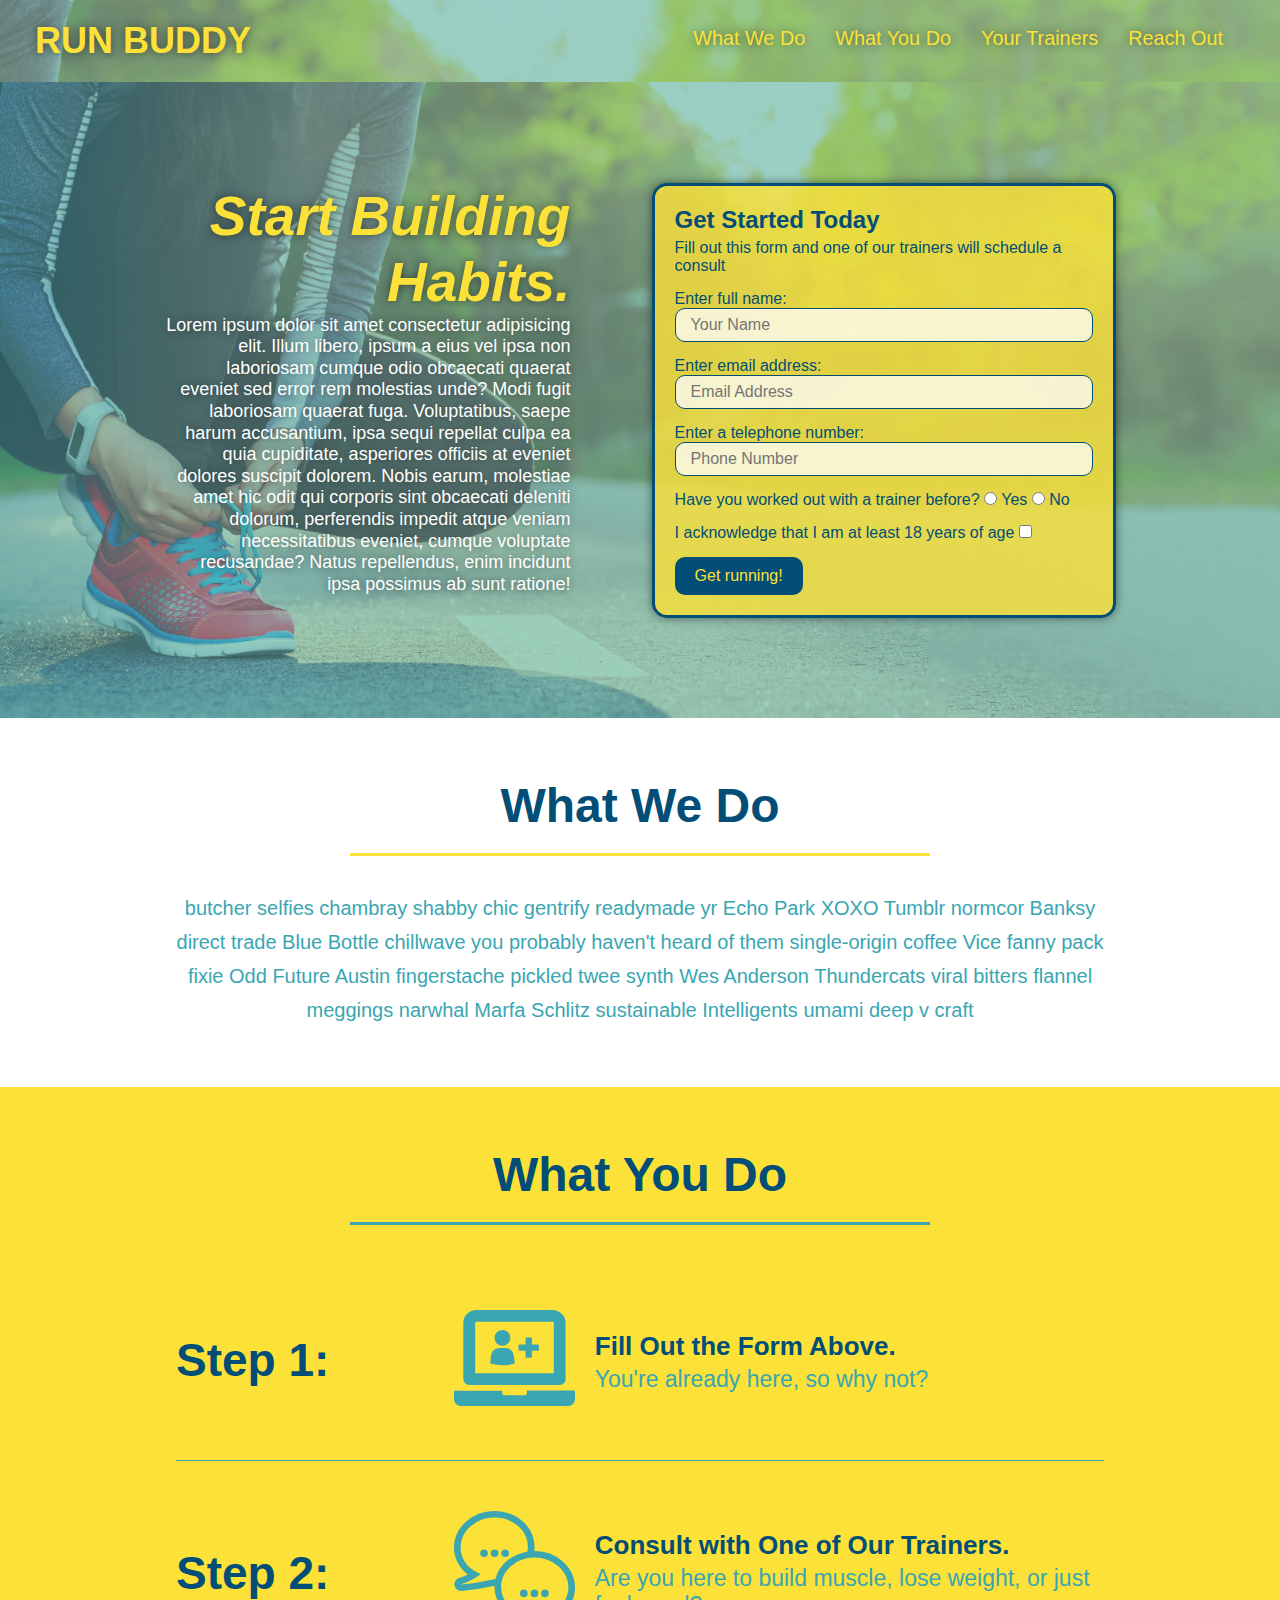
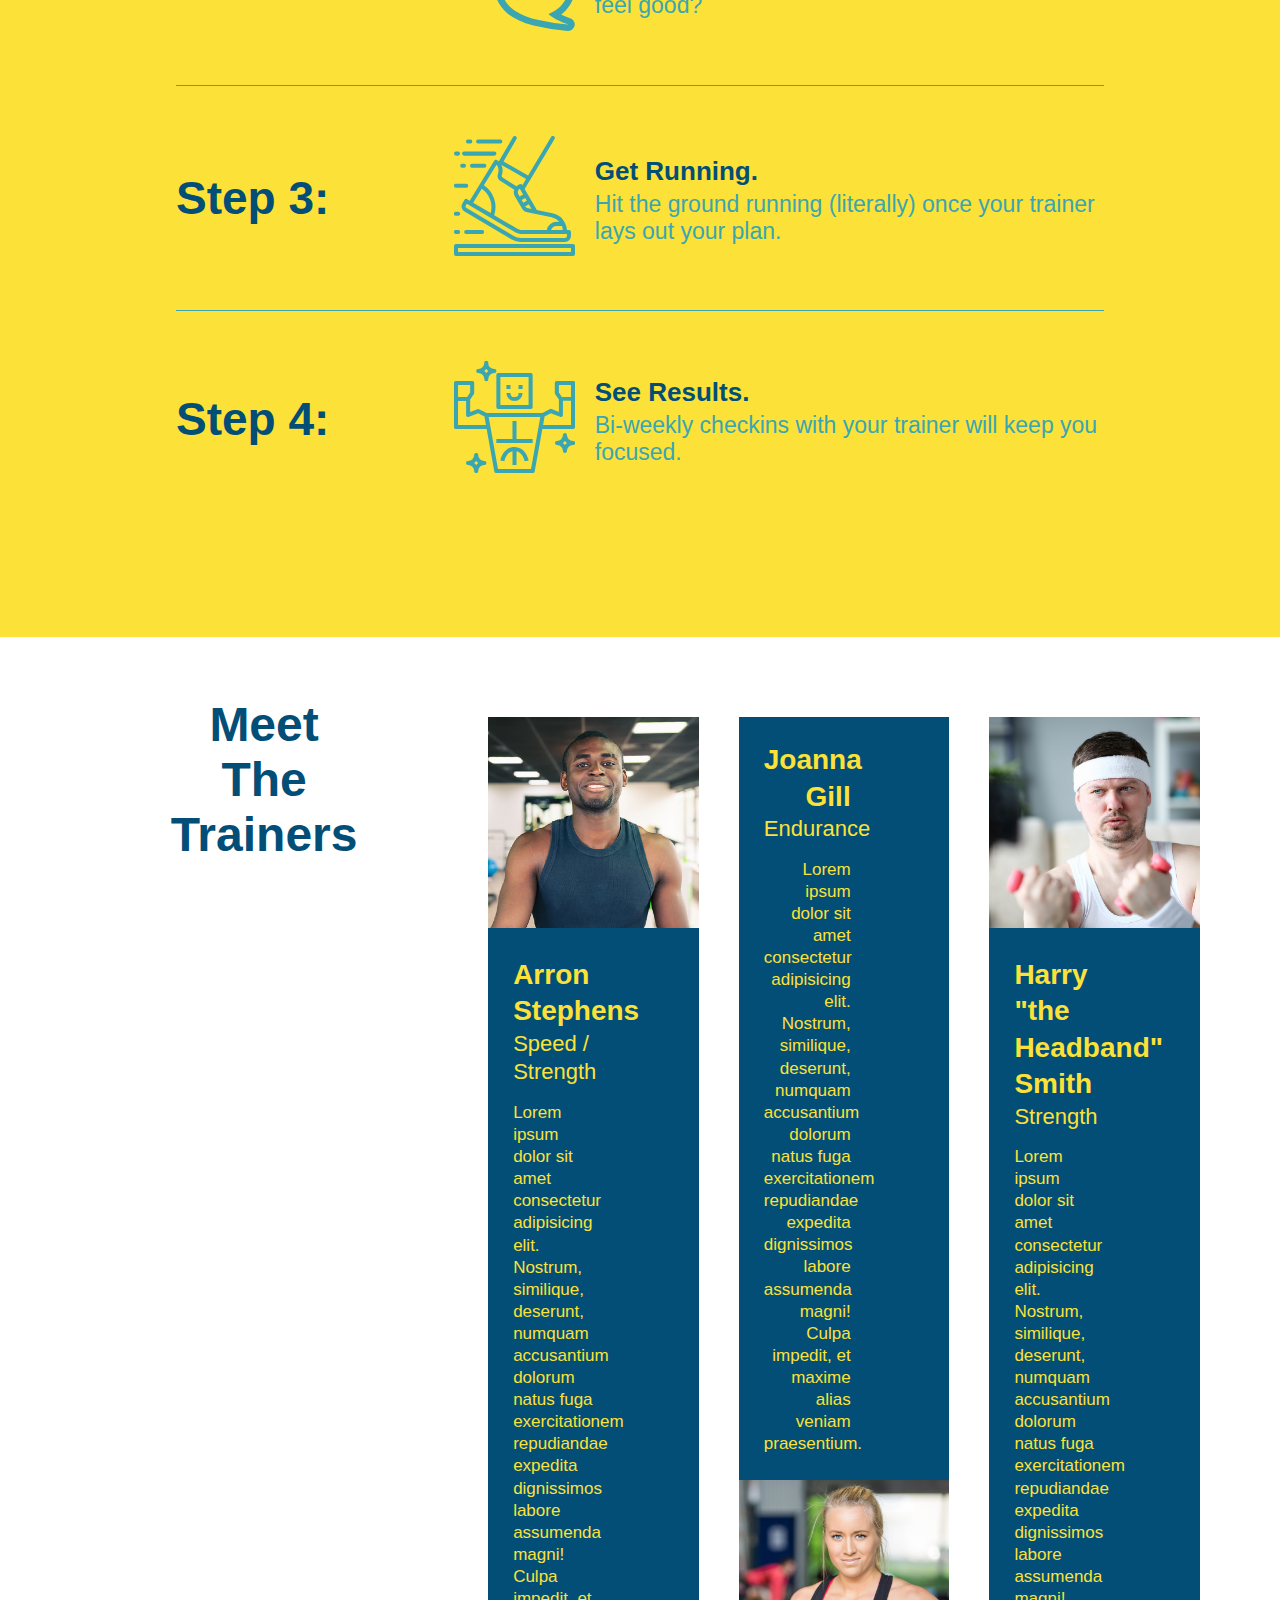
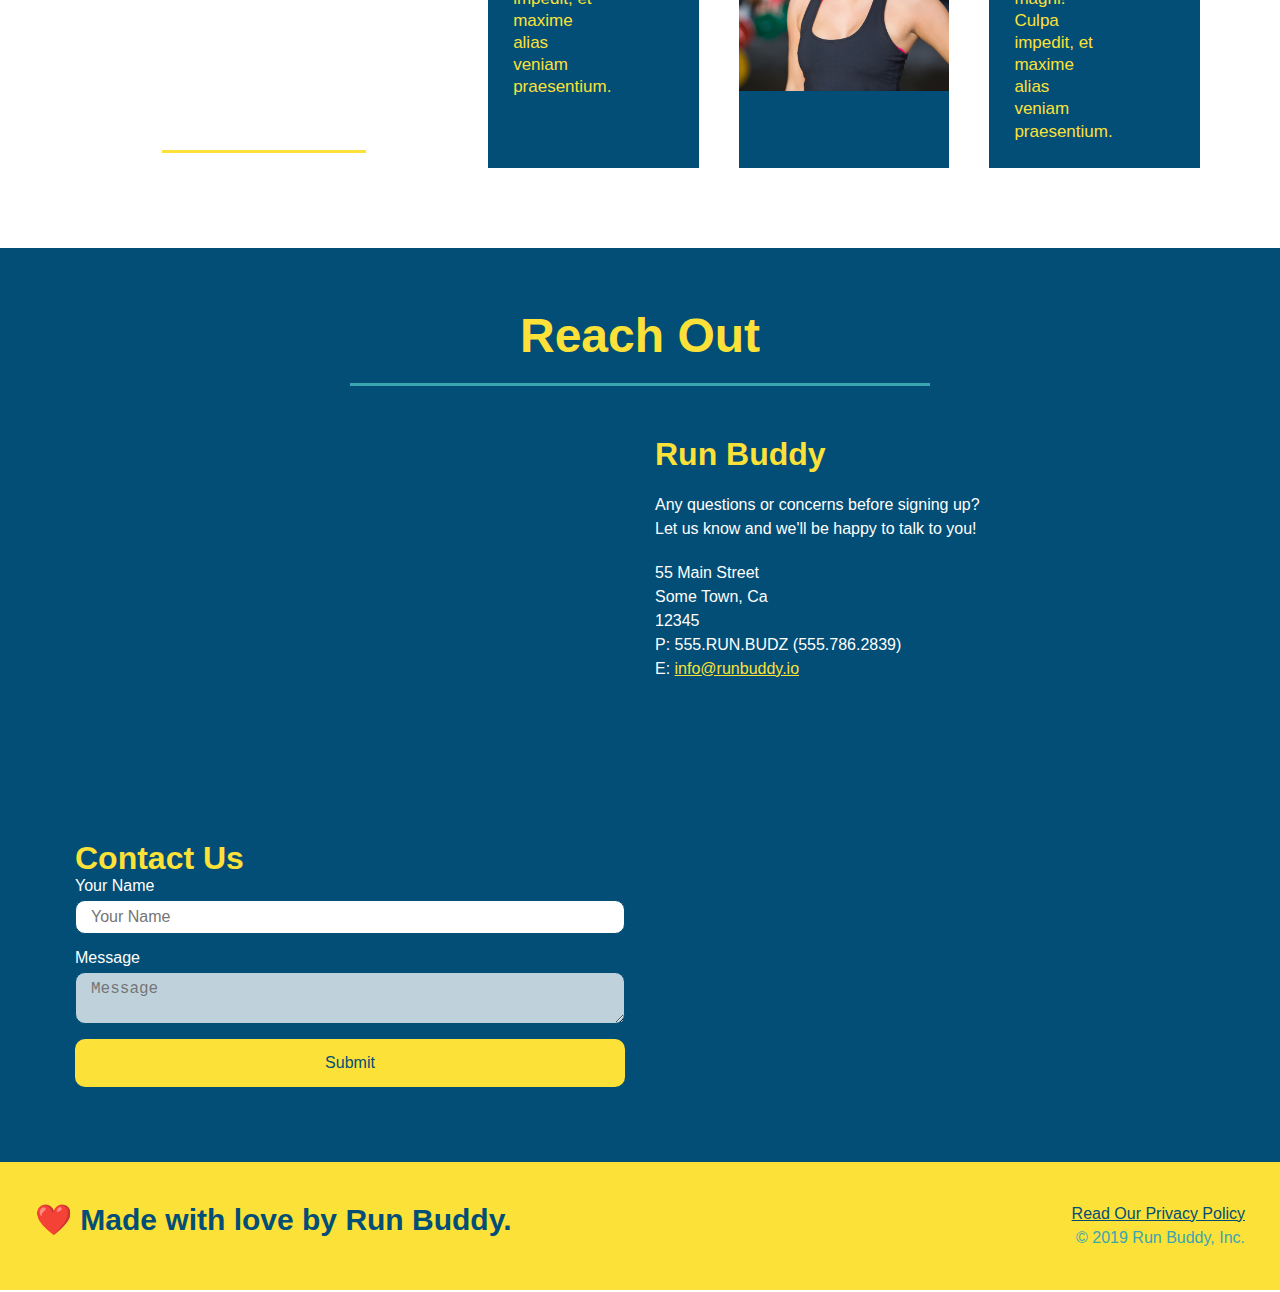
<file: index.html>
<!DOCTYPE html>
<html lang="en">
  <head>
    <meta charset="utf-8" />
    <link rel="stylesheet" href="./assets/css/style.css" />
    <title>Run Buddy</title>
  </head>
  <body>
    <!-- navigation -->
    <header>
      <a href="/">
        <h1>RUN BUDDY</h1>
      </a>
      <nav>
        <!-- Unordered list element -->
        <ul>
          <!-- List item element -->
          <li>
            <!-- Anchor element -->
            <a href="#what-we-do">What We Do</a>
          </li>
          <li>
            <a href="#what-you-do">What You Do</a>
          </li>
          <li>
            <a href="#your-trainers">Your Trainers</a>
          </li>
          <li>
            <a href="#reach-out">Reach Out</a>
          </li>
        </ul>
      </nav>
    </header>

    <!-- hero/jumbotron -->
    <section class="hero">
      <div class="hero-cta">
        <h2>Start Building Habits.</h2>
        <p>
          Lorem ipsum dolor sit amet consectetur adipisicing elit. Illum libero,
          ipsum a eius vel ipsa non laboriosam cumque odio obcaecati quaerat
          eveniet sed error rem molestias unde? Modi fugit laboriosam quaerat
          fuga. Voluptatibus, saepe harum accusantium, ipsa sequi repellat culpa
          ea quia cupiditate, asperiores officiis at eveniet dolores suscipit
          dolorem. Nobis earum, molestiae amet hic odit qui corporis sint
          obcaecati deleniti dolorum, perferendis impedit atque veniam
          necessitatibus eveniet, cumque voluptate recusandae? Natus
          repellendus, enim incidunt ipsa possimus ab sunt ratione!
        </p>
      </div>
      <div class="hero-form">
        <h3>Get Started Today</h3>
        <p>
          Fill out this form and one of our trainers will schedule a consult
        </p>
        <!-- Add form element -->
        <form>
          <label for="name">Enter full name:</label>
          <input
            type="text"
            placeholder="Your Name"
            name="name"
            id="name"
            class="form-input"
          />

          <label for="email">Enter email address:</label>
          <input
            type="email"
            placeholder="Email Address"
            name="email"
            id="email"
            class="form-input"
          />

          <label for="phone">Enter a telephone number:</label>
          <input
            type="tel"
            placeholder="Phone Number"
            name="phone"
            id="phone"
            class="form-input"
          />

          <p>
            Have you worked out with a trainer before?
            <input type="radio" name="trainer-confirm" id="trainer-yes" />
            <label for="trainer-yes">Yes</label>

            <input type="radio" name="trainer-confirm" id="trainer-no" />
            <label for="trainer-no">No</label>
          </p>
          <p>
            <label for="age-confirm">
              I acknowledge that I am at least 18 years of age
            </label>
            <input type="checkbox" name="age-confirm" id="age-confirm" />
          </p>
          <button type="submit">Get running!</button>
        </form>
      </div>
    </section>
    <!-- End Hero -->

    <!-- "what we do" section -->
    <section id="what-we-do" class="intro">
      <div class="flex-row">
        <h2 class="section-title primary-border">What We Do</h2>
      </div>

      <div class="flex-row">
        <p>
          butcher selfies chambray shabby chic gentrify readymade yr Echo Park
          XOXO Tumblr normcor Banksy direct trade Blue Bottle chillwave you
          probably haven't heard of them single-origin coffee Vice fanny pack
          fixie Odd Future Austin fingerstache pickled twee synth Wes Anderson
          Thundercats viral bitters flannel meggings narwhal Marfa Schlitz
          sustainable Intelligents umami deep v craft
        </p>
      </div>
    </section>

    <!-- "what you do" section -->
    <section id="what-you-do" class="steps">
      <div class="flex-row">
        <h2 class="section-title secondary-border">What You Do</h2>
      </div>

      <div class="step">
        <h3>Step 1:</h3>
        <div class="step-info">
          <div class="step-img">
            <img src="./assets/images/step-1.svg" alt="" />
          </div>
          <div class="step-text">
            <h4>Fill Out the Form Above.</h4>
            <p>You're already here, so why not?</p>
          </div>
        </div>
      </div>
      <div class="step">
        <h3>Step 2:</h3>
        <div class="step-info">
          <div class="step-img">
            <img src="./assets/images/step-2.svg" alt="" />
          </div>
          <div class="step-text">
            <h4>Consult with One of Our Trainers.</h4>
            <p>Are you here to build muscle, lose weight, or just feel good?</p>
          </div>
        </div>
      </div>
      <div class="step">
        <h3>Step 3:</h3>
        <div class="step-info">
          <div class="step-img">
            <img src="./assets/images/step-3.svg" alt="" />
          </div>
          <div class="step-text">
            <h4>Get Running.</h4>
            <p>
              Hit the ground running (literally) once your trainer lays out your
              plan.
            </p>
          </div>
        </div>
      </div>
      <div class="step">
        <h3>Step 4:</h3>
        <div class="step-info">
          <div class="step-img">
            <img src="./assets/images/step-4.svg" alt="" />
          </div>
          <div class="step-text">
            <h4>See Results.</h4>
            <p>Bi-weekly checkins with your trainer will keep you focused.</p>
          </div>
        </div>
      </div>
    </section>

    <!-- "meet the trainers" section -->
    <section id="your-trainers" class="trainers">
      <div class="flex-row">
        <h2 class="section-title primary-border">Meet The Trainers</h2>
      </div>

      <!-- First trainer bio -->
      <article class="trainer">
        <img
          src="./assets/images/trainer-1.jpg"
          alt="Arron Stephens is his workout clothes, ready to pump iron"
        />
        <div class="trainer-bio text-left">
          <h3>Arron Stephens</h3>
          <h4>Speed / Strength</h4>
          <p>
            Lorem ipsum dolor sit amet consectetur adipisicing elit. Nostrum,
            similique, deserunt, numquam accusantium dolorum natus fuga
            exercitationem repudiandae expedita dignissimos labore assumenda
            magni! Culpa impedit, et maxime alias veniam praesentium.
          </p>
        </div>
      </article>

      <!-- Second trainer bio -->
      <article class="trainer">
        <div class="trainer-bio text-right">
          <h3>Joanna Gill</h3>
          <h4>Endurance</h4>
          <p>
            Lorem ipsum dolor sit amet consectetur adipisicing elit. Nostrum,
            similique, deserunt, numquam accusantium dolorum natus fuga
            exercitationem repudiandae expedita dignissimos labore assumenda
            magni! Culpa impedit, et maxime alias veniam praesentium.
          </p>
        </div>
        <img
          src="./assets/images/trainer-2.jpg"
          alt="Joanna Gill cooling off after a workout"
        />
      </article>

      <!-- Third trainer bio -->
      <article class="trainer">
        <img
          src="./assets/images/trainer-3.jpg"
          alt="Harry Smith wearing a headband and lifting comically small pink weights"
        />
        <div class="trainer-bio text-left">
          <h3>Harry "the Headband" Smith</h3>
          <h4>Strength</h4>
          <p>
            Lorem ipsum dolor sit amet consectetur adipisicing elit. Nostrum,
            similique, deserunt, numquam accusantium dolorum natus fuga
            exercitationem repudiandae expedita dignissimos labore assumenda
            magni! Culpa impedit, et maxime alias veniam praesentium.
          </p>
        </div>
      </article>
    </section>

    <!-- "reach out" section -->
    <section id="reach-out" class="contact">
      <div class="flex-row">
        <h2 class="section-title secondary-border">Reach Out</h2>
      </div>

      <div class="contact-info">
        <div>
          <iframe
            src="https://www.google.com/maps/embed?pb=!1m18!1m12!1m3!1d3146.01059003535!2d-120.42504448445494!3d37.95353870962692!2m3!1f0!2f0!3f0!3m2!1i1024!2i768!4f13.1!3m3!1m2!1s0x8090c46e315aaf1b%3A0xb32d2fcd2023b726!2sMain%20St%2C%20Jamestown%2C%20CA%2095327!5e0!3m2!1sen!2sus!4v1665718297538!5m2!1sen!2sus"
            width="400"
            height="400"
            style="border: 0"
            allowfullscreen=""
            loading="lazy"
            referrerpolicy="no-referrer-when-downgrade"
          ></iframe>
          <div class="contact-form">
            <h3>Contact Us</h3>
            <form>
              <label for="contact-name">Your Name</label>
              <input type="text" id="contact-name" placeholder="Your Name" />

              <label for="contact-message">Message</label>
              <textarea id="contact-message" placeholder="Message"></textarea>

              <button type="submit">Submit</button>
            </form>
          </div>
        </div>

        <div>
          <h3>Run Buddy</h3>
          <p>
            Any questions or concerns before signing up?
            <br />
            Let us know and we'll be happy to talk to you!
          </p>
          <address>
            55 Main Street <br />
            Some Town, Ca <br />
            12345 <br />
            P: 555.RUN.BUDZ (555.786.2839)<br />
            E: <a href="mailto:info@runbuddy.io">info@runbuddy.io</a>
          </address>
        </div>
      </div>
    </section>

    <!-- footer -->
    <footer>
      <h2>❤️ Made with love by Run Buddy.</h2>
      <div>
        <a href="./privacy-policy.html">Read Our Privacy Policy</a><br />
        &copy; 2019 Run Buddy, Inc.
      </div>
    </footer>
  </body>
</html>
</file>
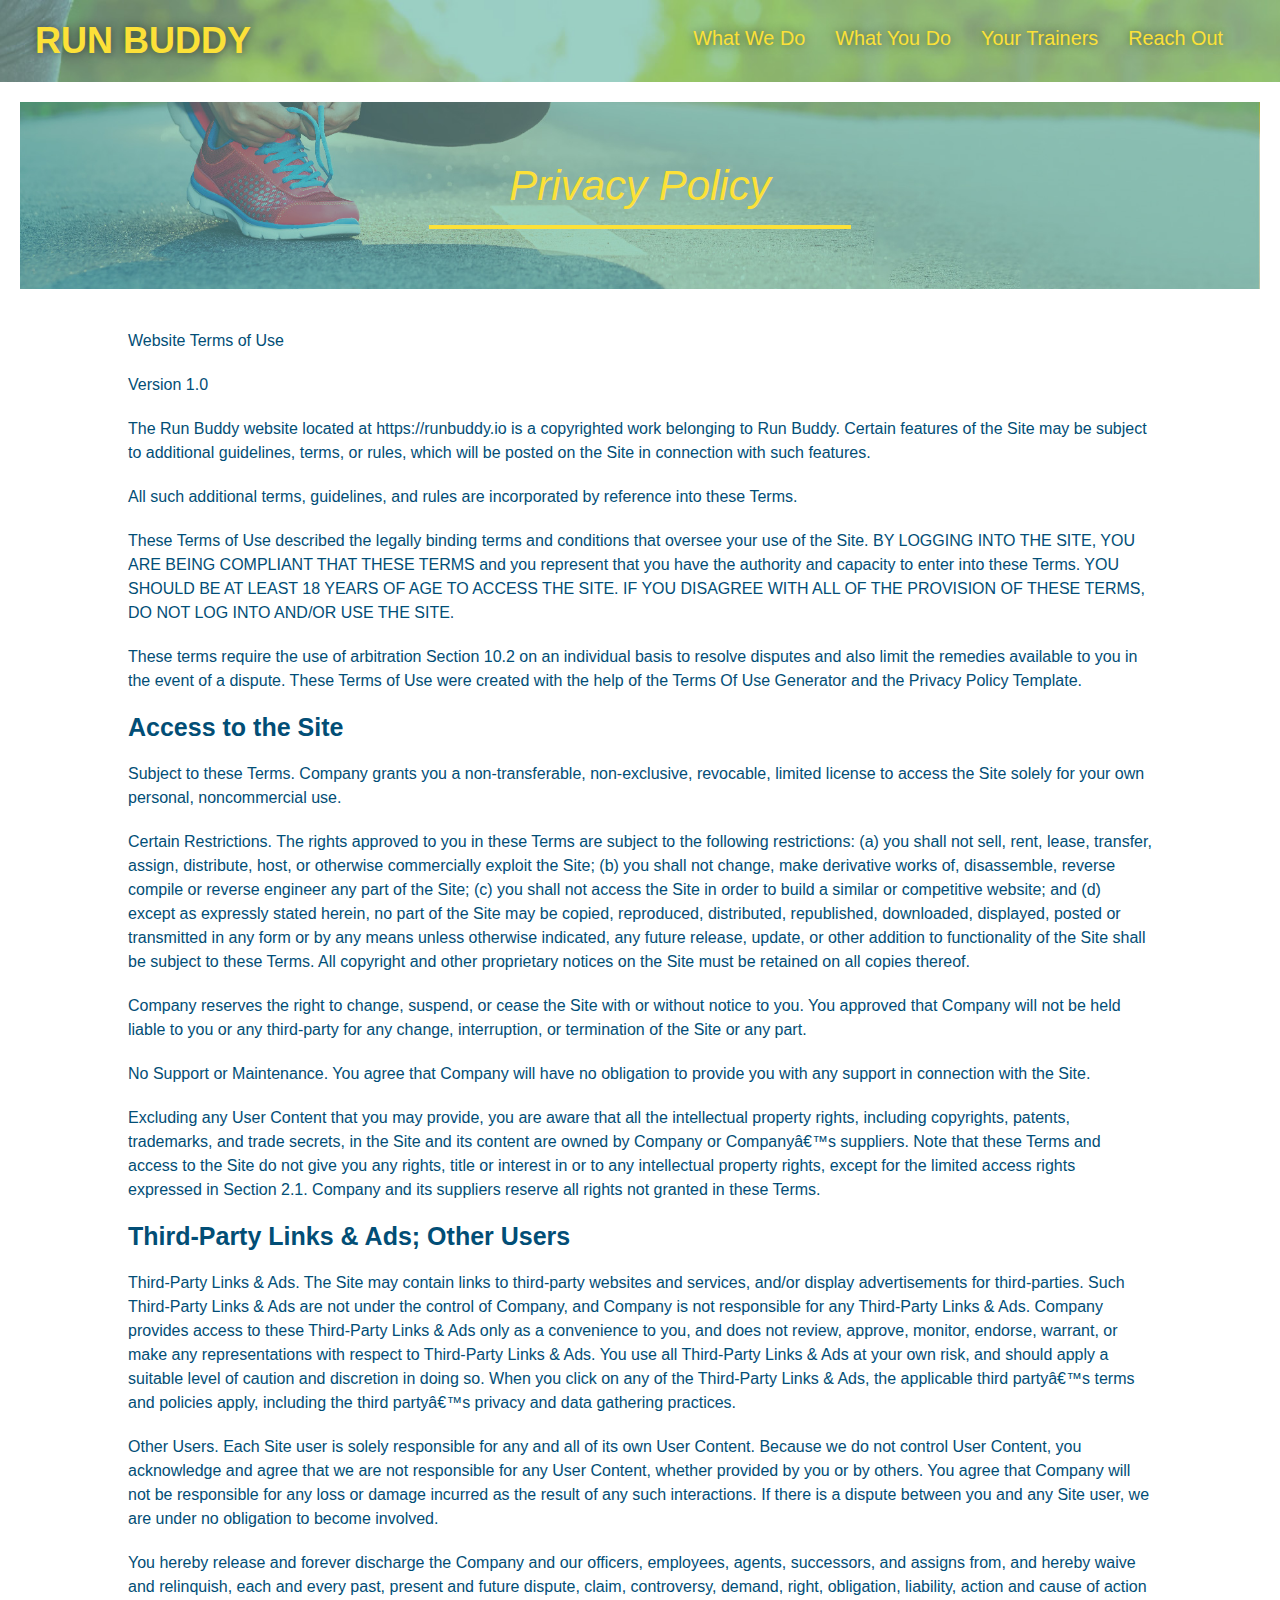
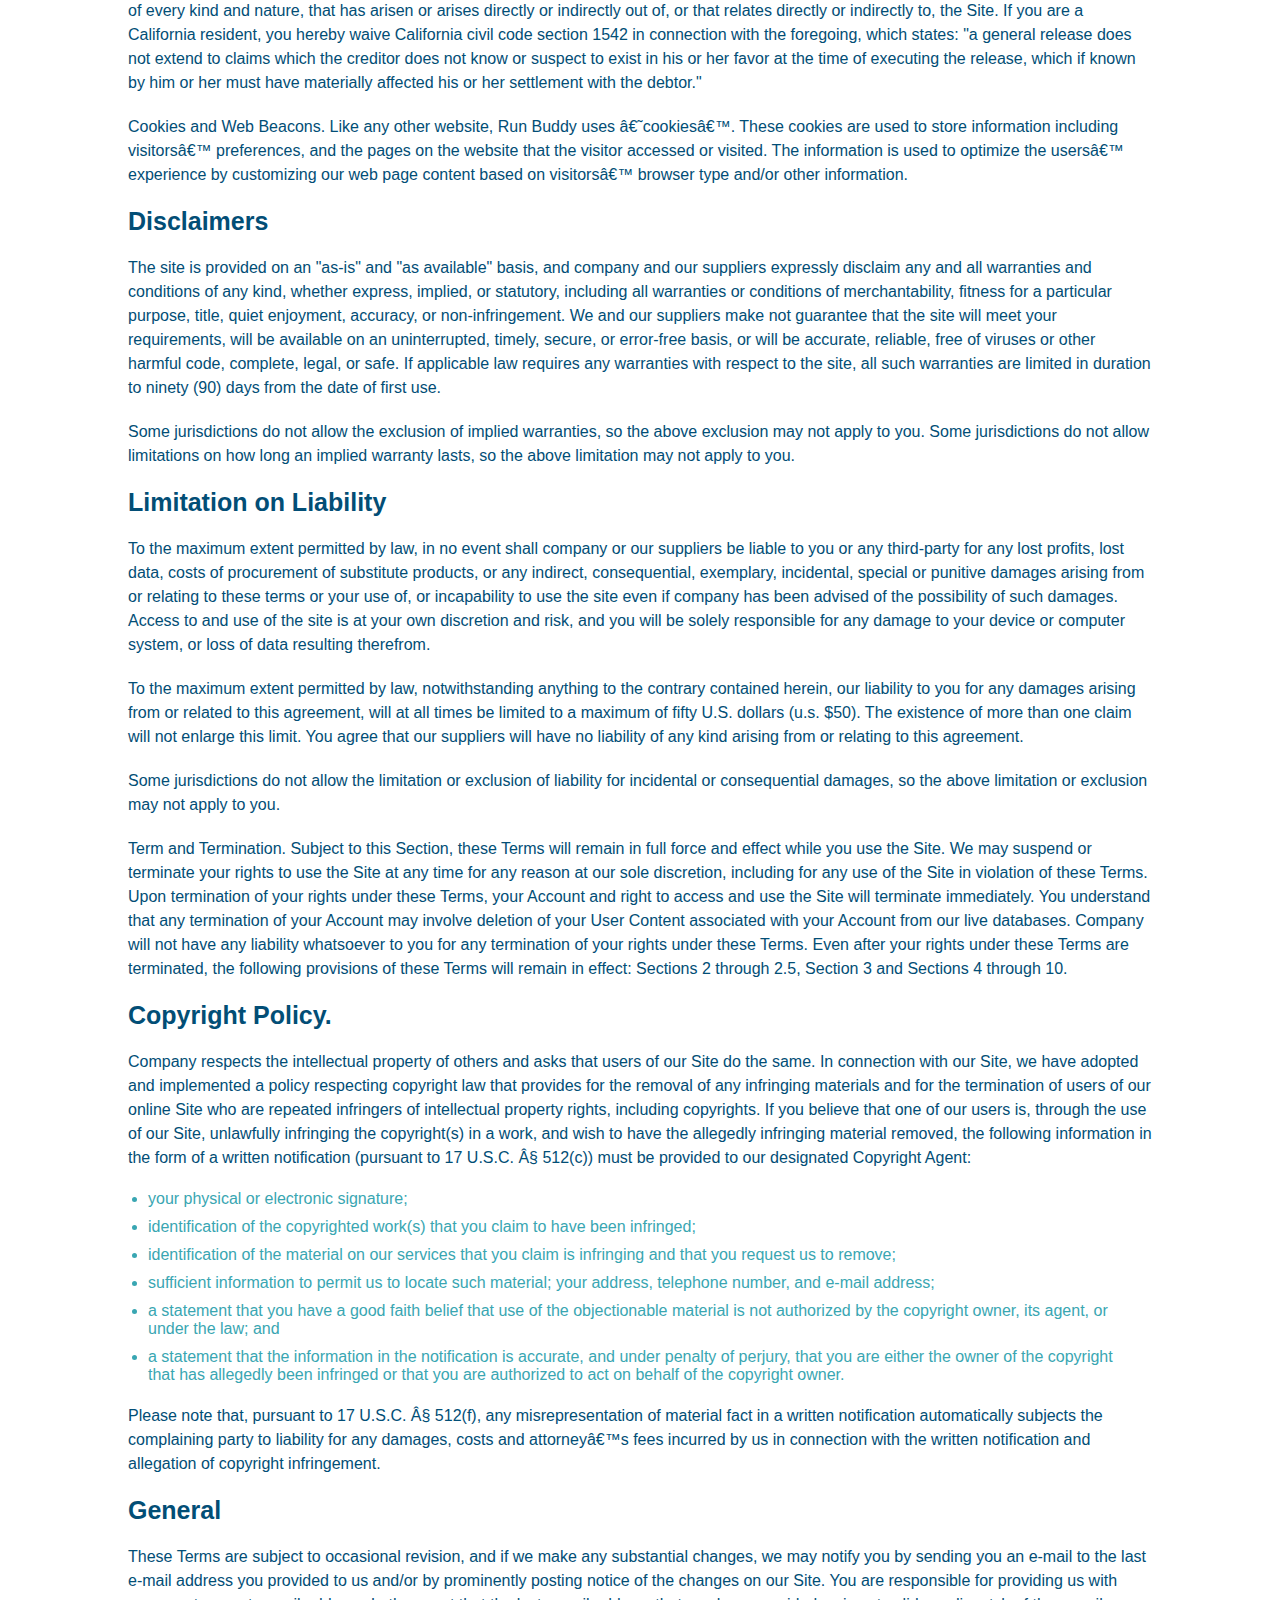
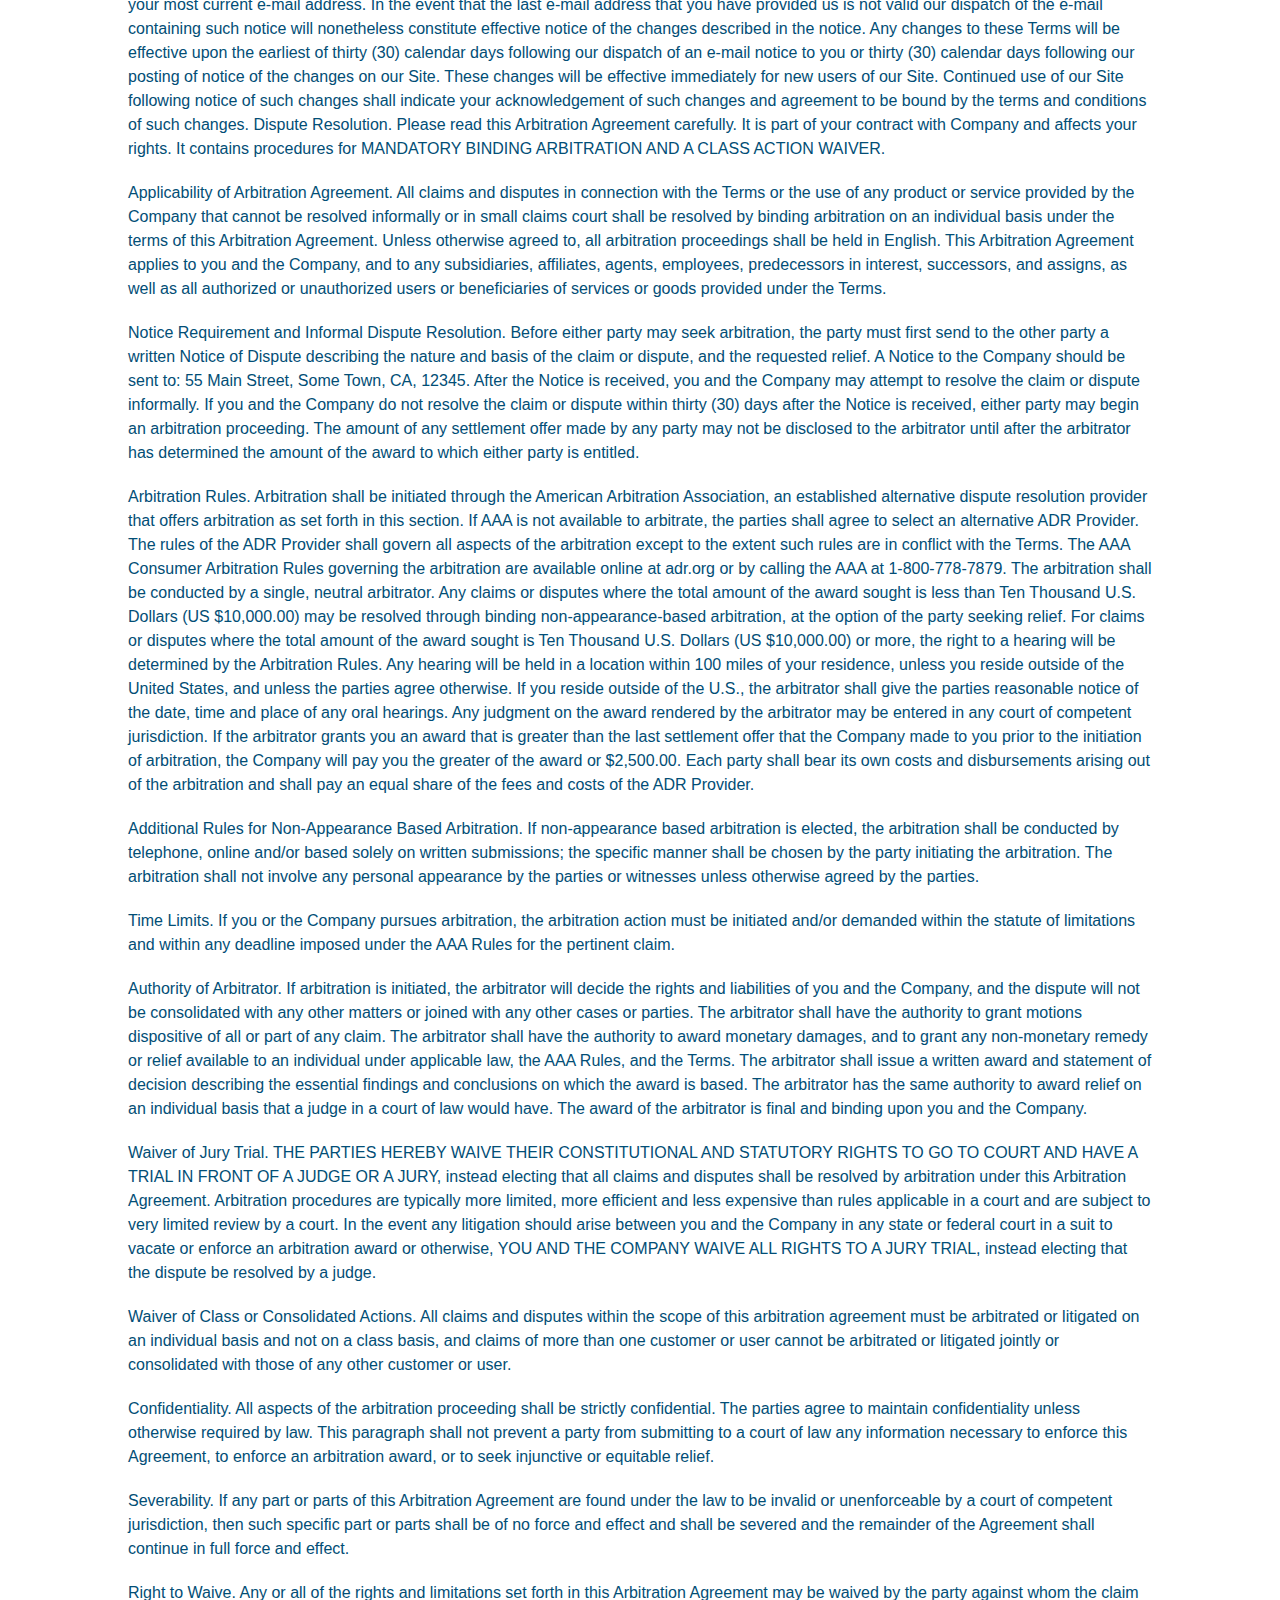
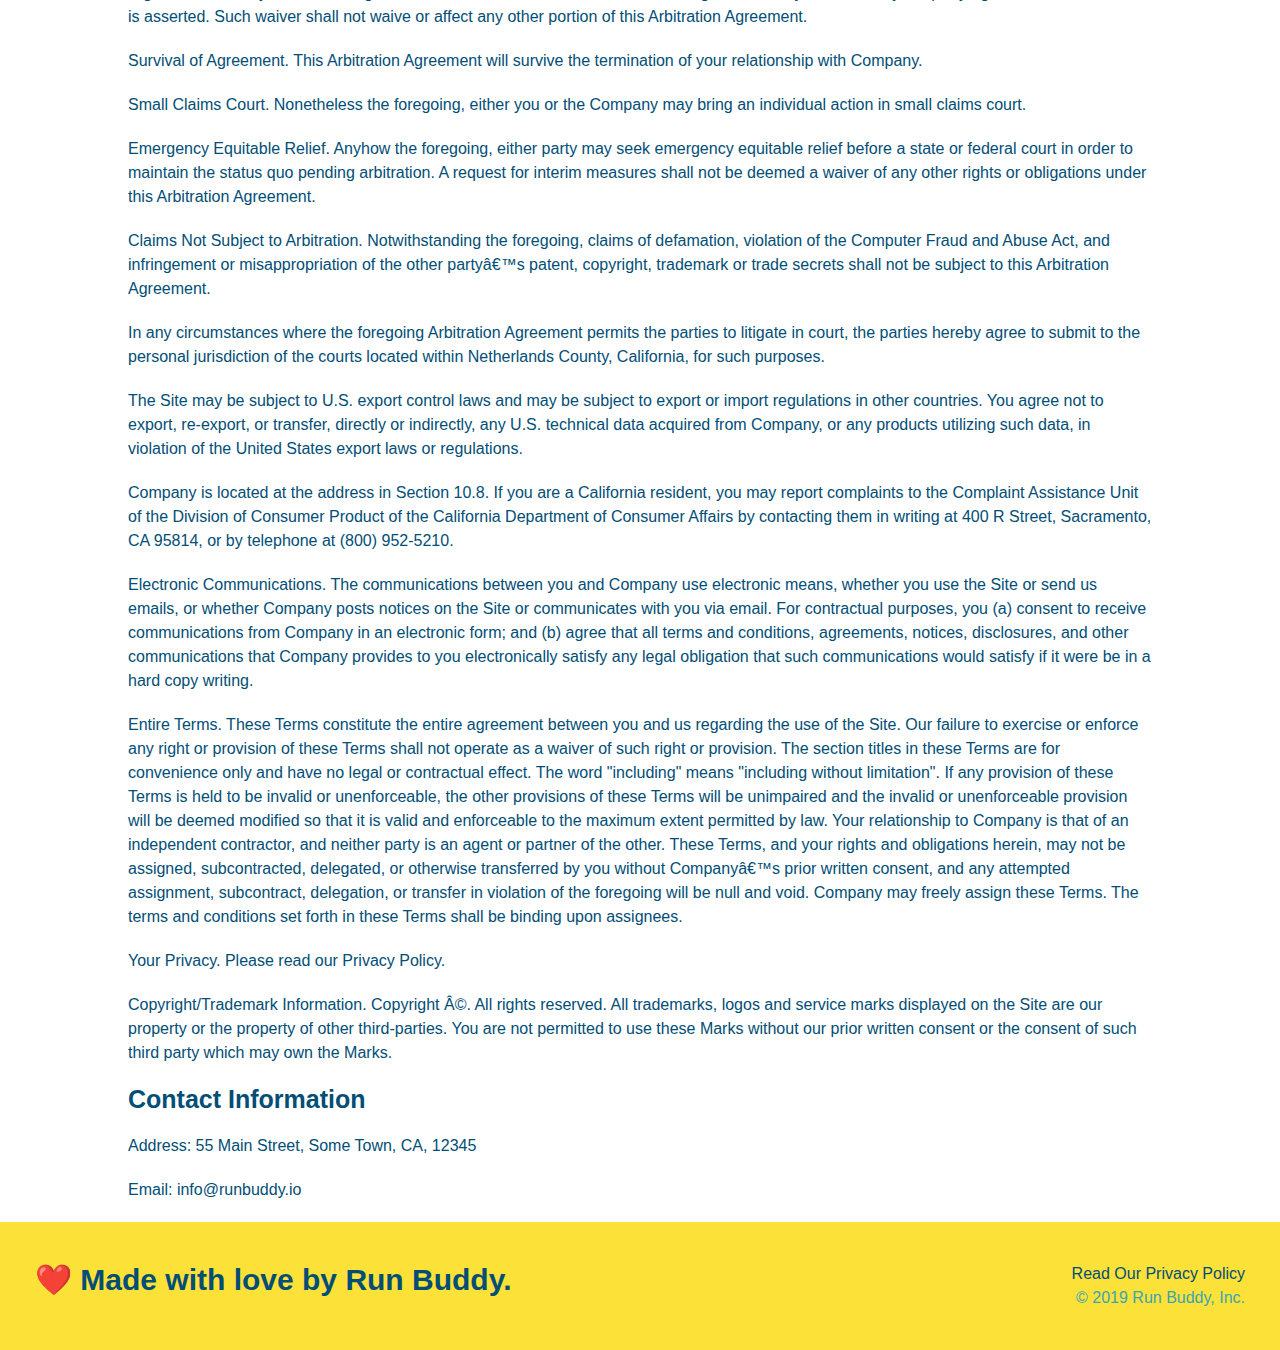
<file: privacy-policy.html>
<!DOCTYPE html>
<html lang="en">
  <head>
    <meta charset="UTF-8" />
    <link rel="stylesheet" href="./assets/css/style.css">
    <link rel="stylesheet" href="./assets/css/secondary-styles.css">
    <title>Privacy Policy - Run Buddy</title>
  </head>
  <body>
    <header>
      <a href="./index.html">
        <h1>RUN BUDDY</h1>
      </a>
      <nav>
        <!-- Unordered list element -->
        <ul>
          <!-- List item element -->
          <li>
            <!-- Anchor element -->
            <a href="./index.html#what-we-do">What We Do</a>
          </li>
          <li>
            <a href="./index.html#what-you-do">What You Do</a>
          </li>
          <li>
            <a href="./index.html#your-trainers">Your Trainers</a>
          </li>
          <li>
            <a href="./index.html#reach-out">Reach Out</a>
          </li>
        </ul>
      </nav>
    </header>

    <section class="hero hero-secondary">
      <h2 class="page-title">Privacy Policy</h2>
    </section>

    <article class="secondary-content">
      <p>Website Terms of Use</p>

      <p>Version 1.0</p>

      <p>
        The Run Buddy website located at https://runbuddy.io is a copyrighted
        work belonging to Run Buddy. Certain features of the Site may be subject
        to additional guidelines, terms, or rules, which will be posted on the
        Site in connection with such features.
      </p>

      <p>
        All such additional terms, guidelines, and rules are incorporated by
        reference into these Terms.
      </p>

      <p>
        These Terms of Use described the legally binding terms and conditions
        that oversee your use of the Site. BY LOGGING INTO THE SITE, YOU ARE
        BEING COMPLIANT THAT THESE TERMS and you represent that you have the
        authority and capacity to enter into these Terms. YOU SHOULD BE AT LEAST
        18 YEARS OF AGE TO ACCESS THE SITE. IF YOU DISAGREE WITH ALL OF THE
        PROVISION OF THESE TERMS, DO NOT LOG INTO AND/OR USE THE SITE.
      </p>

      <p>
        These terms require the use of arbitration Section 10.2 on an individual
        basis to resolve disputes and also limit the remedies available to you
        in the event of a dispute. These Terms of Use were created with the help
        of the Terms Of Use Generator and the Privacy Policy Template.
      </p>

      <h3>Access to the Site</h3>

      <p>
        Subject to these Terms. Company grants you a non-transferable,
        non-exclusive, revocable, limited license to access the Site solely for
        your own personal, noncommercial use.
      </p>

      <p>
        Certain Restrictions. The rights approved to you in these Terms are
        subject to the following restrictions: (a) you shall not sell, rent,
        lease, transfer, assign, distribute, host, or otherwise commercially
        exploit the Site; (b) you shall not change, make derivative works of,
        disassemble, reverse compile or reverse engineer any part of the Site;
        (c) you shall not access the Site in order to build a similar or
        competitive website; and (d) except as expressly stated herein, no part
        of the Site may be copied, reproduced, distributed, republished,
        downloaded, displayed, posted or transmitted in any form or by any means
        unless otherwise indicated, any future release, update, or other
        addition to functionality of the Site shall be subject to these Terms.
        All copyright and other proprietary notices on the Site must be retained
        on all copies thereof.
      </p>

      <p>
        Company reserves the right to change, suspend, or cease the Site with or
        without notice to you. You approved that Company will not be held liable
        to you or any third-party for any change, interruption, or termination
        of the Site or any part.
      </p>

      <p>
        No Support or Maintenance. You agree that Company will have no
        obligation to provide you with any support in connection with the Site.
      </p>

      <p>
        Excluding any User Content that you may provide, you are aware that all
        the intellectual property rights, including copyrights, patents,
        trademarks, and trade secrets, in the Site and its content are owned by
        Company or Companyâ€™s suppliers. Note that these Terms and access to
        the Site do not give you any rights, title or interest in or to any
        intellectual property rights, except for the limited access rights
        expressed in Section 2.1. Company and its suppliers reserve all rights
        not granted in these Terms.
      </p>

      <h3>Third-Party Links & Ads; Other Users</h3>

      <p>
        Third-Party Links & Ads. The Site may contain links to third-party
        websites and services, and/or display advertisements for third-parties.
        Such Third-Party Links & Ads are not under the control of Company, and
        Company is not responsible for any Third-Party Links & Ads. Company
        provides access to these Third-Party Links & Ads only as a convenience
        to you, and does not review, approve, monitor, endorse, warrant, or make
        any representations with respect to Third-Party Links & Ads. You use all
        Third-Party Links & Ads at your own risk, and should apply a suitable
        level of caution and discretion in doing so. When you click on any of
        the Third-Party Links & Ads, the applicable third partyâ€™s terms and
        policies apply, including the third partyâ€™s privacy and data gathering
        practices.
      </p>

      <p>
        Other Users. Each Site user is solely responsible for any and all of its
        own User Content. Because we do not control User Content, you
        acknowledge and agree that we are not responsible for any User Content,
        whether provided by you or by others. You agree that Company will not be
        responsible for any loss or damage incurred as the result of any such
        interactions. If there is a dispute between you and any Site user, we
        are under no obligation to become involved.
      </p>

      <p>
        You hereby release and forever discharge the Company and our officers,
        employees, agents, successors, and assigns from, and hereby waive and
        relinquish, each and every past, present and future dispute, claim,
        controversy, demand, right, obligation, liability, action and cause of
        action of every kind and nature, that has arisen or arises directly or
        indirectly out of, or that relates directly or indirectly to, the Site.
        If you are a California resident, you hereby waive California civil code
        section 1542 in connection with the foregoing, which states: "a general
        release does not extend to claims which the creditor does not know or
        suspect to exist in his or her favor at the time of executing the
        release, which if known by him or her must have materially affected his
        or her settlement with the debtor."
      </p>

      <p>
        Cookies and Web Beacons. Like any other website, Run Buddy uses
        â€˜cookiesâ€™. These cookies are used to store information including
        visitorsâ€™ preferences, and the pages on the website that the visitor
        accessed or visited. The information is used to optimize the usersâ€™
        experience by customizing our web page content based on visitorsâ€™
        browser type and/or other information.
      </p>

      <h3>Disclaimers</h3>

      <p>
        The site is provided on an "as-is" and "as available" basis, and company
        and our suppliers expressly disclaim any and all warranties and
        conditions of any kind, whether express, implied, or statutory,
        including all warranties or conditions of merchantability, fitness for a
        particular purpose, title, quiet enjoyment, accuracy, or
        non-infringement. We and our suppliers make not guarantee that the site
        will meet your requirements, will be available on an uninterrupted,
        timely, secure, or error-free basis, or will be accurate, reliable, free
        of viruses or other harmful code, complete, legal, or safe. If
        applicable law requires any warranties with respect to the site, all
        such warranties are limited in duration to ninety (90) days from the
        date of first use.
      </p>

      <p>
        Some jurisdictions do not allow the exclusion of implied warranties, so
        the above exclusion may not apply to you. Some jurisdictions do not
        allow limitations on how long an implied warranty lasts, so the above
        limitation may not apply to you.
      </p>

      <h3>Limitation on Liability</h3>

      <p>
        To the maximum extent permitted by law, in no event shall company or our
        suppliers be liable to you or any third-party for any lost profits, lost
        data, costs of procurement of substitute products, or any indirect,
        consequential, exemplary, incidental, special or punitive damages
        arising from or relating to these terms or your use of, or incapability
        to use the site even if company has been advised of the possibility of
        such damages. Access to and use of the site is at your own discretion
        and risk, and you will be solely responsible for any damage to your
        device or computer system, or loss of data resulting therefrom.
      </p>

      <p>
        To the maximum extent permitted by law, notwithstanding anything to the
        contrary contained herein, our liability to you for any damages arising
        from or related to this agreement, will at all times be limited to a
        maximum of fifty U.S. dollars (u.s. $50). The existence of more than one
        claim will not enlarge this limit. You agree that our suppliers will
        have no liability of any kind arising from or relating to this
        agreement.
      </p>

      <p>
        Some jurisdictions do not allow the limitation or exclusion of liability
        for incidental or consequential damages, so the above limitation or
        exclusion may not apply to you.
      </p>

      <p>
        Term and Termination. Subject to this Section, these Terms will remain
        in full force and effect while you use the Site. We may suspend or
        terminate your rights to use the Site at any time for any reason at our
        sole discretion, including for any use of the Site in violation of these
        Terms. Upon termination of your rights under these Terms, your Account
        and right to access and use the Site will terminate immediately. You
        understand that any termination of your Account may involve deletion of
        your User Content associated with your Account from our live databases.
        Company will not have any liability whatsoever to you for any
        termination of your rights under these Terms. Even after your rights
        under these Terms are terminated, the following provisions of these
        Terms will remain in effect: Sections 2 through 2.5, Section 3 and
        Sections 4 through 10.
      </p>

      <h3>Copyright Policy.</h3>

      <p>
        Company respects the intellectual property of others and asks that users
        of our Site do the same. In connection with our Site, we have adopted
        and implemented a policy respecting copyright law that provides for the
        removal of any infringing materials and for the termination of users of
        our online Site who are repeated infringers of intellectual property
        rights, including copyrights. If you believe that one of our users is,
        through the use of our Site, unlawfully infringing the copyright(s) in a
        work, and wish to have the allegedly infringing material removed, the
        following information in the form of a written notification (pursuant to
        17 U.S.C. Â§ 512(c)) must be provided to our designated Copyright Agent:
      </p>

      <ul>
        <li>your physical or electronic signature;</li>
        <li>
          identification of the copyrighted work(s) that you claim to have been
          infringed;
        </li>
        <li>
          identification of the material on our services that you claim is
          infringing and that you request us to remove;
        </li>
        <li>
          sufficient information to permit us to locate such material; your
          address, telephone number, and e-mail address;
        </li>
        <li>
          a statement that you have a good faith belief that use of the
          objectionable material is not authorized by the copyright owner, its
          agent, or under the law; and
        </li>
        <li>
          a statement that the information in the notification is accurate, and
          under penalty of perjury, that you are either the owner of the
          copyright that has allegedly been infringed or that you are authorized
          to act on behalf of the copyright owner.
        </li>
      </ul>

      <p>
        Please note that, pursuant to 17 U.S.C. Â§ 512(f), any misrepresentation
        of material fact in a written notification automatically subjects the
        complaining party to liability for any damages, costs and attorneyâ€™s
        fees incurred by us in connection with the written notification and
        allegation of copyright infringement.
      </p>

      <h3>General</h3>

      <p>
        These Terms are subject to occasional revision, and if we make any
        substantial changes, we may notify you by sending you an e-mail to the
        last e-mail address you provided to us and/or by prominently posting
        notice of the changes on our Site. You are responsible for providing us
        with your most current e-mail address. In the event that the last e-mail
        address that you have provided us is not valid our dispatch of the
        e-mail containing such notice will nonetheless constitute effective
        notice of the changes described in the notice. Any changes to these
        Terms will be effective upon the earliest of thirty (30) calendar days
        following our dispatch of an e-mail notice to you or thirty (30)
        calendar days following our posting of notice of the changes on our
        Site. These changes will be effective immediately for new users of our
        Site. Continued use of our Site following notice of such changes shall
        indicate your acknowledgement of such changes and agreement to be bound
        by the terms and conditions of such changes. Dispute Resolution. Please
        read this Arbitration Agreement carefully. It is part of your contract
        with Company and affects your rights. It contains procedures for
        MANDATORY BINDING ARBITRATION AND A CLASS ACTION WAIVER.
      </p>

      <p>
        Applicability of Arbitration Agreement. All claims and disputes in
        connection with the Terms or the use of any product or service provided
        by the Company that cannot be resolved informally or in small claims
        court shall be resolved by binding arbitration on an individual basis
        under the terms of this Arbitration Agreement. Unless otherwise agreed
        to, all arbitration proceedings shall be held in English. This
        Arbitration Agreement applies to you and the Company, and to any
        subsidiaries, affiliates, agents, employees, predecessors in interest,
        successors, and assigns, as well as all authorized or unauthorized users
        or beneficiaries of services or goods provided under the Terms.
      </p>

      <p>
        Notice Requirement and Informal Dispute Resolution. Before either party
        may seek arbitration, the party must first send to the other party a
        written Notice of Dispute describing the nature and basis of the claim
        or dispute, and the requested relief. A Notice to the Company should be
        sent to: 55 Main Street, Some Town, CA, 12345. After the Notice is
        received, you and the Company may attempt to resolve the claim or
        dispute informally. If you and the Company do not resolve the claim or
        dispute within thirty (30) days after the Notice is received, either
        party may begin an arbitration proceeding. The amount of any settlement
        offer made by any party may not be disclosed to the arbitrator until
        after the arbitrator has determined the amount of the award to which
        either party is entitled.
      </p>

      <p>
        Arbitration Rules. Arbitration shall be initiated through the American
        Arbitration Association, an established alternative dispute resolution
        provider that offers arbitration as set forth in this section. If AAA is
        not available to arbitrate, the parties shall agree to select an
        alternative ADR Provider. The rules of the ADR Provider shall govern all
        aspects of the arbitration except to the extent such rules are in
        conflict with the Terms. The AAA Consumer Arbitration Rules governing
        the arbitration are available online at adr.org or by calling the AAA at
        1-800-778-7879. The arbitration shall be conducted by a single, neutral
        arbitrator. Any claims or disputes where the total amount of the award
        sought is less than Ten Thousand U.S. Dollars (US $10,000.00) may be
        resolved through binding non-appearance-based arbitration, at the option
        of the party seeking relief. For claims or disputes where the total
        amount of the award sought is Ten Thousand U.S. Dollars (US $10,000.00)
        or more, the right to a hearing will be determined by the Arbitration
        Rules. Any hearing will be held in a location within 100 miles of your
        residence, unless you reside outside of the United States, and unless
        the parties agree otherwise. If you reside outside of the U.S., the
        arbitrator shall give the parties reasonable notice of the date, time
        and place of any oral hearings. Any judgment on the award rendered by
        the arbitrator may be entered in any court of competent jurisdiction. If
        the arbitrator grants you an award that is greater than the last
        settlement offer that the Company made to you prior to the initiation of
        arbitration, the Company will pay you the greater of the award or
        $2,500.00. Each party shall bear its own costs and disbursements arising
        out of the arbitration and shall pay an equal share of the fees and
        costs of the ADR Provider.
      </p>

      <p>
        Additional Rules for Non-Appearance Based Arbitration. If non-appearance
        based arbitration is elected, the arbitration shall be conducted by
        telephone, online and/or based solely on written submissions; the
        specific manner shall be chosen by the party initiating the arbitration.
        The arbitration shall not involve any personal appearance by the parties
        or witnesses unless otherwise agreed by the parties.
      </p>

      <p>
        Time Limits. If you or the Company pursues arbitration, the arbitration
        action must be initiated and/or demanded within the statute of
        limitations and within any deadline imposed under the AAA Rules for the
        pertinent claim.
      </p>

      <p>
        Authority of Arbitrator. If arbitration is initiated, the arbitrator
        will decide the rights and liabilities of you and the Company, and the
        dispute will not be consolidated with any other matters or joined with
        any other cases or parties. The arbitrator shall have the authority to
        grant motions dispositive of all or part of any claim. The arbitrator
        shall have the authority to award monetary damages, and to grant any
        non-monetary remedy or relief available to an individual under
        applicable law, the AAA Rules, and the Terms. The arbitrator shall issue
        a written award and statement of decision describing the essential
        findings and conclusions on which the award is based. The arbitrator has
        the same authority to award relief on an individual basis that a judge
        in a court of law would have. The award of the arbitrator is final and
        binding upon you and the Company.
      </p>

      <p>
        Waiver of Jury Trial. THE PARTIES HEREBY WAIVE THEIR CONSTITUTIONAL AND
        STATUTORY RIGHTS TO GO TO COURT AND HAVE A TRIAL IN FRONT OF A JUDGE OR
        A JURY, instead electing that all claims and disputes shall be resolved
        by arbitration under this Arbitration Agreement. Arbitration procedures
        are typically more limited, more efficient and less expensive than rules
        applicable in a court and are subject to very limited review by a court.
        In the event any litigation should arise between you and the Company in
        any state or federal court in a suit to vacate or enforce an arbitration
        award or otherwise, YOU AND THE COMPANY WAIVE ALL RIGHTS TO A JURY
        TRIAL, instead electing that the dispute be resolved by a judge.
      </p>

      <p>
        Waiver of Class or Consolidated Actions. All claims and disputes within
        the scope of this arbitration agreement must be arbitrated or litigated
        on an individual basis and not on a class basis, and claims of more than
        one customer or user cannot be arbitrated or litigated jointly or
        consolidated with those of any other customer or user.
      </p>

      <p>
        Confidentiality. All aspects of the arbitration proceeding shall be
        strictly confidential. The parties agree to maintain confidentiality
        unless otherwise required by law. This paragraph shall not prevent a
        party from submitting to a court of law any information necessary to
        enforce this Agreement, to enforce an arbitration award, or to seek
        injunctive or equitable relief.
      </p>

      <p>
        Severability. If any part or parts of this Arbitration Agreement are
        found under the law to be invalid or unenforceable by a court of
        competent jurisdiction, then such specific part or parts shall be of no
        force and effect and shall be severed and the remainder of the Agreement
        shall continue in full force and effect.
      </p>

      <p>
        Right to Waive. Any or all of the rights and limitations set forth in
        this Arbitration Agreement may be waived by the party against whom the
        claim is asserted. Such waiver shall not waive or affect any other
        portion of this Arbitration Agreement.
      </p>

      <p>
        Survival of Agreement. This Arbitration Agreement will survive the
        termination of your relationship with Company.
      </p>

      <p>
        Small Claims Court. Nonetheless the foregoing, either you or the Company
        may bring an individual action in small claims court.
      </p>

      <p>
        Emergency Equitable Relief. Anyhow the foregoing, either party may seek
        emergency equitable relief before a state or federal court in order to
        maintain the status quo pending arbitration. A request for interim
        measures shall not be deemed a waiver of any other rights or obligations
        under this Arbitration Agreement.
      </p>

      <p>
        Claims Not Subject to Arbitration. Notwithstanding the foregoing, claims
        of defamation, violation of the Computer Fraud and Abuse Act, and
        infringement or misappropriation of the other partyâ€™s patent,
        copyright, trademark or trade secrets shall not be subject to this
        Arbitration Agreement.
      </p>

      <p>
        In any circumstances where the foregoing Arbitration Agreement permits
        the parties to litigate in court, the parties hereby agree to submit to
        the personal jurisdiction of the courts located within Netherlands
        County, California, for such purposes.
      </p>

      <p>
        The Site may be subject to U.S. export control laws and may be subject
        to export or import regulations in other countries. You agree not to
        export, re-export, or transfer, directly or indirectly, any U.S.
        technical data acquired from Company, or any products utilizing such
        data, in violation of the United States export laws or regulations.
      </p>

      <p>
        Company is located at the address in Section 10.8. If you are a
        California resident, you may report complaints to the Complaint
        Assistance Unit of the Division of Consumer Product of the California
        Department of Consumer Affairs by contacting them in writing at 400 R
        Street, Sacramento, CA 95814, or by telephone at (800) 952-5210.
      </p>

      <p>
        Electronic Communications. The communications between you and Company
        use electronic means, whether you use the Site or send us emails, or
        whether Company posts notices on the Site or communicates with you via
        email. For contractual purposes, you (a) consent to receive
        communications from Company in an electronic form; and (b) agree that
        all terms and conditions, agreements, notices, disclosures, and other
        communications that Company provides to you electronically satisfy any
        legal obligation that such communications would satisfy if it were be in
        a hard copy writing.
      </p>

      <p>
        Entire Terms. These Terms constitute the entire agreement between you
        and us regarding the use of the Site. Our failure to exercise or enforce
        any right or provision of these Terms shall not operate as a waiver of
        such right or provision. The section titles in these Terms are for
        convenience only and have no legal or contractual effect. The word
        "including" means "including without limitation". If any provision of
        these Terms is held to be invalid or unenforceable, the other provisions
        of these Terms will be unimpaired and the invalid or unenforceable
        provision will be deemed modified so that it is valid and enforceable to
        the maximum extent permitted by law. Your relationship to Company is
        that of an independent contractor, and neither party is an agent or
        partner of the other. These Terms, and your rights and obligations
        herein, may not be assigned, subcontracted, delegated, or otherwise
        transferred by you without Companyâ€™s prior written consent, and any
        attempted assignment, subcontract, delegation, or transfer in violation
        of the foregoing will be null and void. Company may freely assign these
        Terms. The terms and conditions set forth in these Terms shall be
        binding upon assignees.
      </p>

      <p>Your Privacy. Please read our Privacy Policy.</p>

      <p>
        Copyright/Trademark Information. Copyright Â©. All rights reserved. All
        trademarks, logos and service marks displayed on the Site are our
        property or the property of other third-parties. You are not permitted
        to use these Marks without our prior written consent or the consent of
        such third party which may own the Marks.
      </p>

      <h3>Contact Information</h3>

      <p>Address: 55 Main Street, Some Town, CA, 12345</p>

      <p>Email: info@runbuddy.io</p>
    </article>

    <footer>
      <h2>❤️ Made with love by Run Buddy.</h2>
      <div>
        <a>Read Our Privacy Policy</a><br />
        &copy; 2019 Run Buddy, Inc.
      </div>
    </footer>
  </body>
</html>
</file>
<file: assets/css/style.css>
* {
  margin: 0;
  padding: 0;
  box-sizing: border-box;
}

body {
  font-family: Helvetica, Arial, sans-serif;
  color: #39a6b2;
}

/* apply styles to <header> */
header {
  padding: 20px 35px;
  background-color: #39a6b2;
  display: flex;
  justify-content: space-between;
  flex-wrap: wrap;
  position: -webkit-sticky;
  position: sticky;
  top: 0;
  background-image: url("../images/hero-bg.jpg");
  background-size: cover;
  background-position: center;
  background-attachment: fixed;
  background-position: 80%;
}

header h1 {
  font-weight: bold;
  font-size: 36px;
  color: #fce138;
  margin: 0;
  text-shadow: 0 0 10px rgba(0, 0, 0, 0.5);
}

header a {
  text-decoration: none;
  color: #fce138;
}

header nav {
  margin: 7px;
}

header nav ul {
  display: flex;
  flex-wrap: wrap;
  justify-content: space-between;
  align-items: center;
  list-style: none;
  text-shadow: 0 0 10px rgba(0, 0, 0, 0.5);
}

header nav ul li a {
  padding: 10px 15px;
  font-weight: lighter;
  font-size: 1.55vw;
}

header nav ul li a:hover {
  background: #fce138;
  color: #024e76;
  border-radius: 15px;
  text-shadow: none;
}

footer {
  background: #fce138;
  width: 100%;
  padding: 40px 35px;
  display: flex;
  justify-content: space-between;
  flex-wrap: wrap;
}

footer h2 {
  color: #024e76;
  font-size: 30px;
  margin: 0px;
}

footer div {
  line-height: 1.5;
  text-align: right;
}

footer a {
  color: #024e76;
}

section {
  padding: 60px;
}

/* Hero Style Start */
.hero {
  background-image: url("../images/hero-bg.jpg");
  background-size: cover;
  background-position: center;
  display: flex;
  justify-content: center;
  flex-wrap: wrap;
  align-items: flex-start;
}

.hero-secondary {
  margin: 20px;
  background-color: black;
  font-size: 20px;
  color: red;
}

.hero-form {
  background-color: rgba(252, 225, 56, 0.8);
  padding: 20px;
  color: #024e76;
  border: solid 3px #024e76;
  width: 40%;
  margin: 3.5%;
  box-shadow: 0 0 10px rgba(0, 0, 0, 0.5);
  border-radius: 15px;
}

.hero-form h3 {
  font-size: 24px;
  padding: 0;
}

.hero-form p {
  margin: 5px 0 15px 0;
}

.form-input {
  border: 1px solid #024e76;
  display: block;
  padding: 7px 15px;
  font-size: 16px;
  color: #024e76;
  width: 100%;
  margin-bottom: 15px;
  border-radius: 10px;
  background-color: rgba(255, 255, 255, 0.75);
}

.form-input:focus {
  background-color: rgba(255, 255, 255, 1);
  outline: none;
}

.hero-form button {
  color: #fce138;
  background-color: #024e76;
  border: none;
  padding: 10px 20px;
  font-size: 16px;
  border-radius: 10px;
}

.hero-form button:hover {
  background-color: #39a6b2;
}

.hero-cta {
  width: 35%;
  text-align: right;
  margin: 3.5%;
  color: #fff;
  font-size: 18px;
  line-height: 1.2;
  text-shadow: 0 0 10px rgba(0, 0, 0, 0.5);
}

.hero-cta h2 {
  font-style: italic;
  font-size: 55px;
  color: #fce138;
}
/* Hero Style End */

.section-title {
  font-size: 48px;
  color: #024e76;
  border-bottom: 3px solid;
  padding-bottom: 20px;
  text-align: center;
  margin: 0 auto 35px auto;
  width: 50%;
}

.primary-border {
  border-color: #fce138;
}

.secondary-border {
  border-color: #39a6b2;
}

.text-left {
  text-align: left;
}

.text-right {
  text-align: right;
}

/* Intro Style Start */

.intro p {
  line-height: 1.7;
  color: #39a6b2;
  width: 80%;
  font-size: 20px;
  margin: 0 auto;
  text-align: center;
}
/* Intro Style End */

/* Steps Style Start */

.steps {
  background: #fce138;
}

.step {
  margin: 50px auto;
  padding-bottom: 50px;
  width: 80%;
  border-bottom: 1px solid #39a6b2;
  display: flex;
  flex-wrap: wrap;
  align-items: center;
  justify-content: space-between;
}

.step:last-child {
  border-bottom: none
}

.step h3 {
  color: #024e76;
  font-size: 46px;
  flex: 1 30%;
}

.step-img {
  flex: 1 12%;
  margin-right: 20px;
}

.step-img img {
  max-width: 100%;
}

.step-info {
  flex: 2 70%;
  display: flex;
  flex-wrap: wrap;
  align-items: center;
}

.step-text {
  flex: 12;
}

.step-text h4 {
  font-size: 26px;
  line-height: 1.5;
  color: #024e76;
}

.step-text p {
  color: #39a6b2;
  font-size: 23px;
}
/* Steps Style End */

/* Trainer Style Start */
.trainers {
  width: 100%;
  margin: 0 auto;
  display: flex;
  flex-wrap: wrap;
  justify-content: space-around;
}

.trainer {
  margin: 20px;
  flex: 1;
  background: #024e76;
  color: #fce138;
}

.trainer img {
  width: 100%;
}

.trainer-bio {
  padding: 25px;
  width: 65%;
  line-height: 1.3;
}

.trainer-bio h3 {
  font-size: 28px;
}

.trainer-bio h4 {
  font-weight: lighter;
  font-size: 22px;
  margin-bottom: 15px;
}

.trainer-bio p {
  font-size: 17px;
}
/* Trainer Style End */

/* Reach Out Style Start */
.contact {
  background: #024e76;
}

.contact h2 {
  color: #fce138;
}

.contact-form input,
.contact-form textarea {
  border: 1px solid #024e76;
  display: block;
  padding: 7px 15px;
  font-size: 16px;
  color: 024e76;
  width: 100%;
  margin-bottom: 15px;
  margin-top: 5px;
  border-radius: 10px;
  background-color: rgba(255, 255, 255, 0.75);
}

.contact-form input,
.contact-form textarea:focus {
  background-color: rgba(255, 255, 255, 1);
  outline: none;
}

.contact-form button {
  width: 100%;
  border: none;
  background: #fce138;
  color: #024e76;
  text-align: center;
  padding: 15px 0;
  font-size: 16px;
  border-radius: 10px;
}

.contact-form button:hover {
  color: #fce138;
  background: #39a6b2;
}

.contact-info {
  display: flex;
  justify-content: space-between;
  flex-wrap: wrap;
}

.contact-info > * {
  flex: 1;
  margin: 15px;
}

.contact-info iframe {
  height: 400px;
}

.contact-info div {
  color: white;
}

.contact-info h3 {
  color: #fce138;
  font-size: 32px;
}

.contact-info p,
.contact-info address {
  margin: 20px 0;
  line-height: 1.5;
  font-size: 16px;
  font-style: normal;
}

.contact-info a {
  color: #fce138;
}

.flex-row {
  display: flex;
}

/* MEDIA QUERY FOR SMALLER DESKTOP SCREENS AND SMALLER */
@media screen and (max-width: 980px) {
  header {
    padding-bottom: 0;
    justify-content: center;
    position: relative;
  }

  header h1 {
    width: 100%;
    text-align: center;
  }

  header nav ul {
    margin-top: 20px;
    width: 100%;
    justify-content: center;
  }

  footer h2,
  footer div {
    text-align: center;
    width: 100%;
  }

  .hero-cta,
  .hero-form {
    width: 100%;
  }

  .hero-cta {
    text-align: center;
  }

  .section-title {
    width: 80%;
  }

  .trainer {
    flex: 0 70%;
  }

  .contact-info iframe {
    flex: 1 100%;
  }
}

/* MEDIA QUERY FOR TABLETS AND SMALLER */
@media screen and (max-width: 768px) {
  section {
    padding: 30px 15px;
  }

  .step h3 {
    flex: 1 100%;
    text-align: center;
  }

  .step-info {
    flex: 2 100%;
    text-align: center;
    justify-content: center;
  }

  .step-img {
    flex: 0 32%;
    margin-right: 0;
    margin-top: 15px;
    margin-bottom: 15px;
  }

  .step-text {
    flex: 100%;
  }
}

/* MEDIA QUERY FOR MOBILE PHONES AND SMALLER */
@media screen and (max-width: 575px) {
  .hero-form button {
    width: 100%;
  }

  .section-title {
    width: 95%;
  }

  intro p {
    width: 100%;
  }

  .trainer {
    flex: 0 100%;
  }

  .contact-info > * {
    flex: 0 100%;
  }

  .contact-form {
    order: 3;
  }
}
</file>
<file: assets/css/secondary-styles.css>
.hero {
    background-position: bottom;
    height: auto;
    text-align: center;
    margin-bottom: 40px;
}

.page-title {
    color: #fce138;
    display: inline-block;
    border-bottom: 4px solid #fce138;
    padding: 0 80px 15px 80px;
    font-weight: normal;
    font-size: 42px;
    font-style: italic;
}

.secondary-content {
    width: 80%;
    color: #024e76;
    margin: 0 auto;
}

.secondary-content h3 {
    font-size: 25px;
    margin: 20px 0 20px 0;
}

.secondary-content p {
    font-size: 16px;
    line-height: 1.5;
    margin: 20px 0 20px 0;
}

.secondary-content ul {
    margin: 15px 20px;
}

.secondary-content ul li {
    color: #39a6b2;
    margin: 10px 0;
}
</file>
